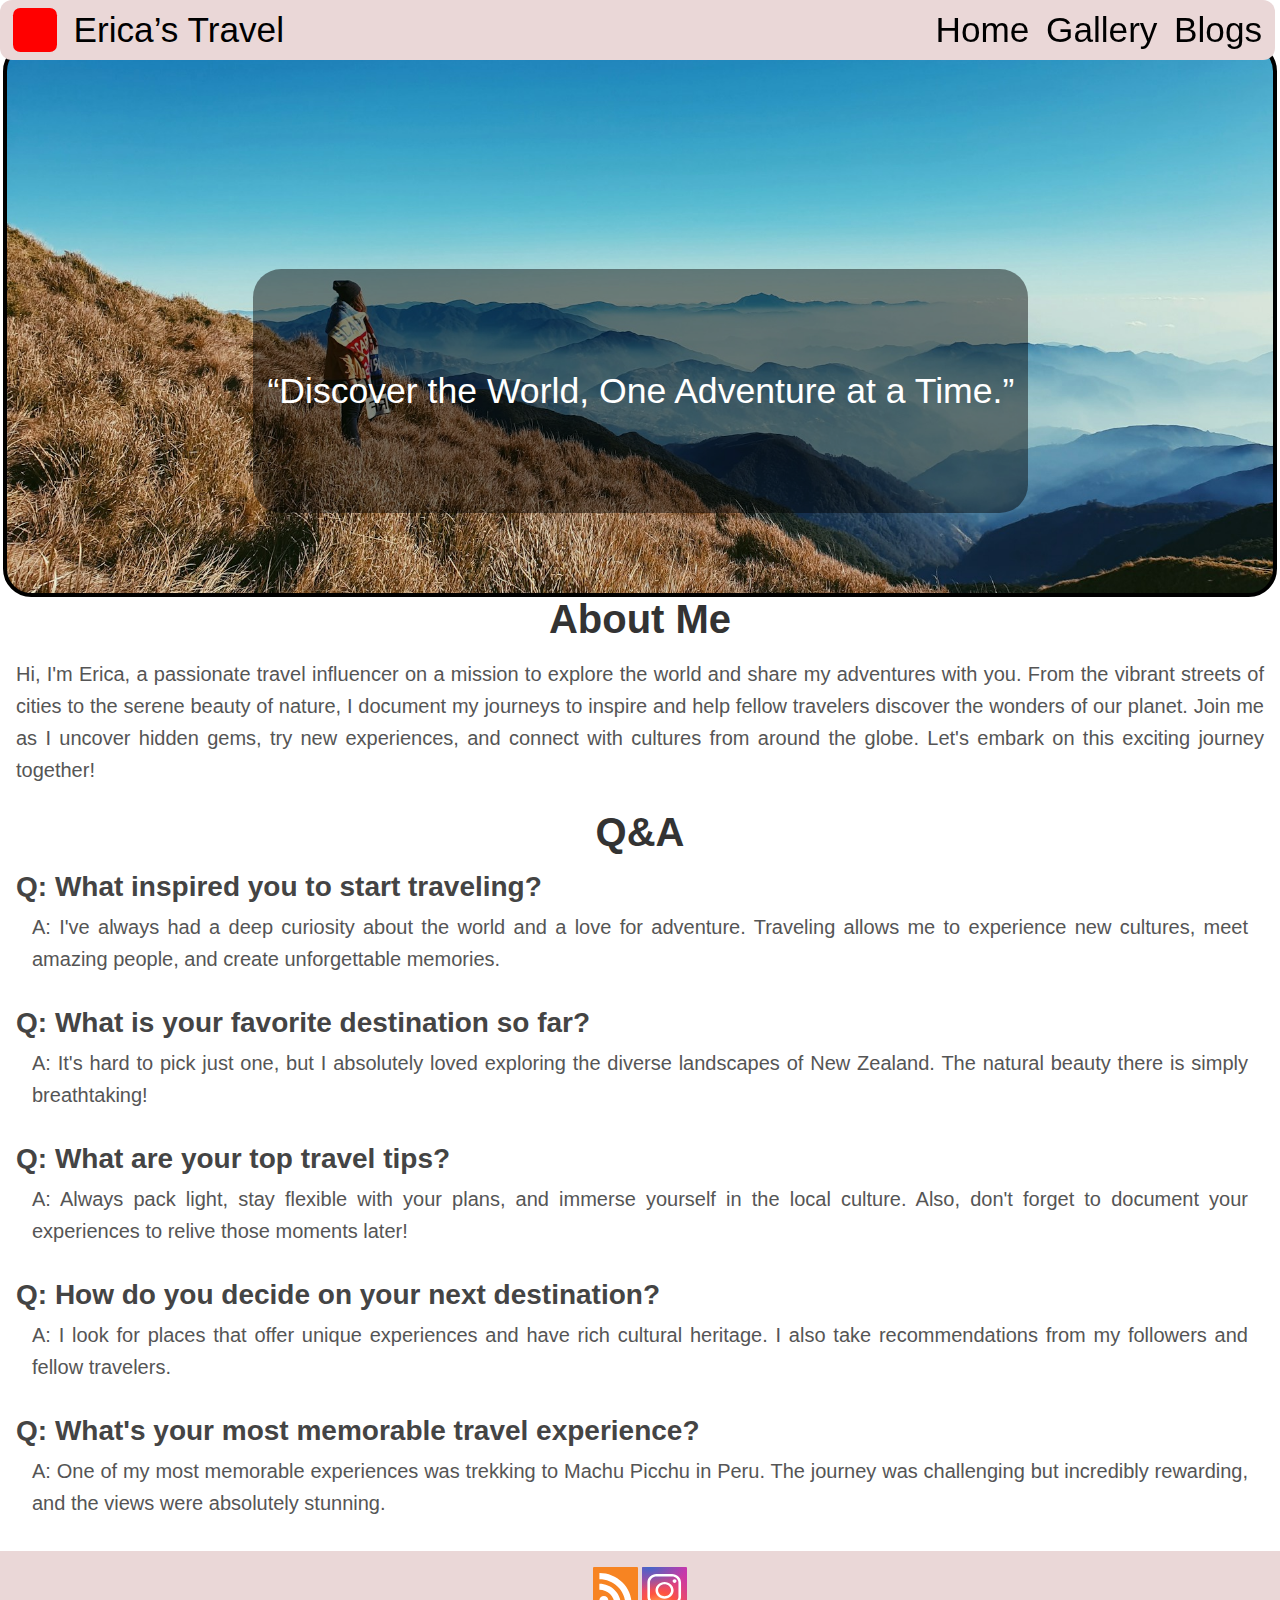
<file: index.html>
<!DOCTYPE html>
<html lang="en">

<head>
    <meta charset="UTF-8">
    <meta name="viewport" content="width=device-width, initial-scale=1.0">
    <title>Erica’s Travel</title>
    <script src="https://code.jquery.com/jquery-3.7.1.min.js"
        integrity="sha256-/JqT3SQfawRcv/BIHPThkBvs0OEvtFFmqPF/lYI/Cxo=" crossorigin="anonymous"></script>
    <link rel="stylesheet" href="./style/style.css">
    <link rel="stylesheet" href="./style/hero.css">
    <link rel="stylesheet" href="./style/index.css">
</head>

<body>
    <div class="navbar">
        <div class="left">
            <div class="icon dummy"></div>
            <div class="nav-text" style="margin-left: 1.3vw;">Erica’s Travel</div>
        </div>
        <div class="right">
            <div class="nav-text link current"><a href="./index.html">Home</a></div>
            <div class="nav-text link "><a href="./gallery.html">Gallery</a></div>
            <div class="nav-text link"><a href="./blogs.html">Blogs</a></div>
        </div>
    </div>

    <div class="hero">
        <div class="rectangle-2">
            <div class="text">“Discover the World, One Adventure at a Time.”</div>
        </div>
    </div>

    <section>
        <h1>About Me</h1>
        <p>Hi, I'm Erica, a passionate travel influencer on a mission to explore the world and share my adventures with
            you. From the vibrant streets of cities to the serene beauty of nature, I document my journeys to inspire
            and help fellow travelers discover the wonders of our planet. Join me as I uncover hidden gems, try new
            experiences, and connect with cultures from around the globe. Let's embark on this exciting journey
            together!</p>
    </section>
    <section>
        <h1>Q&A</h1>
        <div class="qa-section">
            <div class="question">
                <h2>Q: What inspired you to start traveling?</h2>
                <p>A: I've always had a deep curiosity about the world and a love for adventure. Traveling allows me to
                    experience new cultures, meet amazing people, and create unforgettable memories.</p>
            </div>
            <div class="question">
                <h2>Q: What is your favorite destination so far?</h2>
                <p>A: It's hard to pick just one, but I absolutely loved exploring the diverse landscapes of New
                    Zealand. The natural beauty there is simply breathtaking!</p>
            </div>
            <div class="question">
                <h2>Q: What are your top travel tips?</h2>
                <p>A: Always pack light, stay flexible with your plans, and immerse yourself in the local culture. Also,
                    don't forget to document your experiences to relive those moments later!</p>
            </div>
            <div class="question">
                <h2>Q: How do you decide on your next destination?</h2>
                <p>A: I look for places that offer unique experiences and have rich cultural heritage. I also take
                    recommendations from my followers and fellow travelers.</p>
            </div>
            <div class="question">
                <h2>Q: What's your most memorable travel experience?</h2>
                <p>A: One of my most memorable experiences was trekking to Machu Picchu in Peru. The journey was
                    challenging but incredibly rewarding, and the views were absolutely stunning.</p>
            </div>
        </div>
    </section>
    <footer class="footer">
        <div class="social">
            <a href="https://vincas1410.github.io/blog_index/xml/index.xml">
                <img src="./rss.svg" alt="rss" class="icon">
            </a>
            <a href="https://www.youtube.com/watch?v=Vrfw5h8jFXo&list=PLrLh0Vet5pcLmwOl9V0EkVAujChaXu6p7">
                <img src="./instagram.svg" alt="instagram" class="icon">
            </a>
        </div>
    </footer>

</body>

</html>
</file>
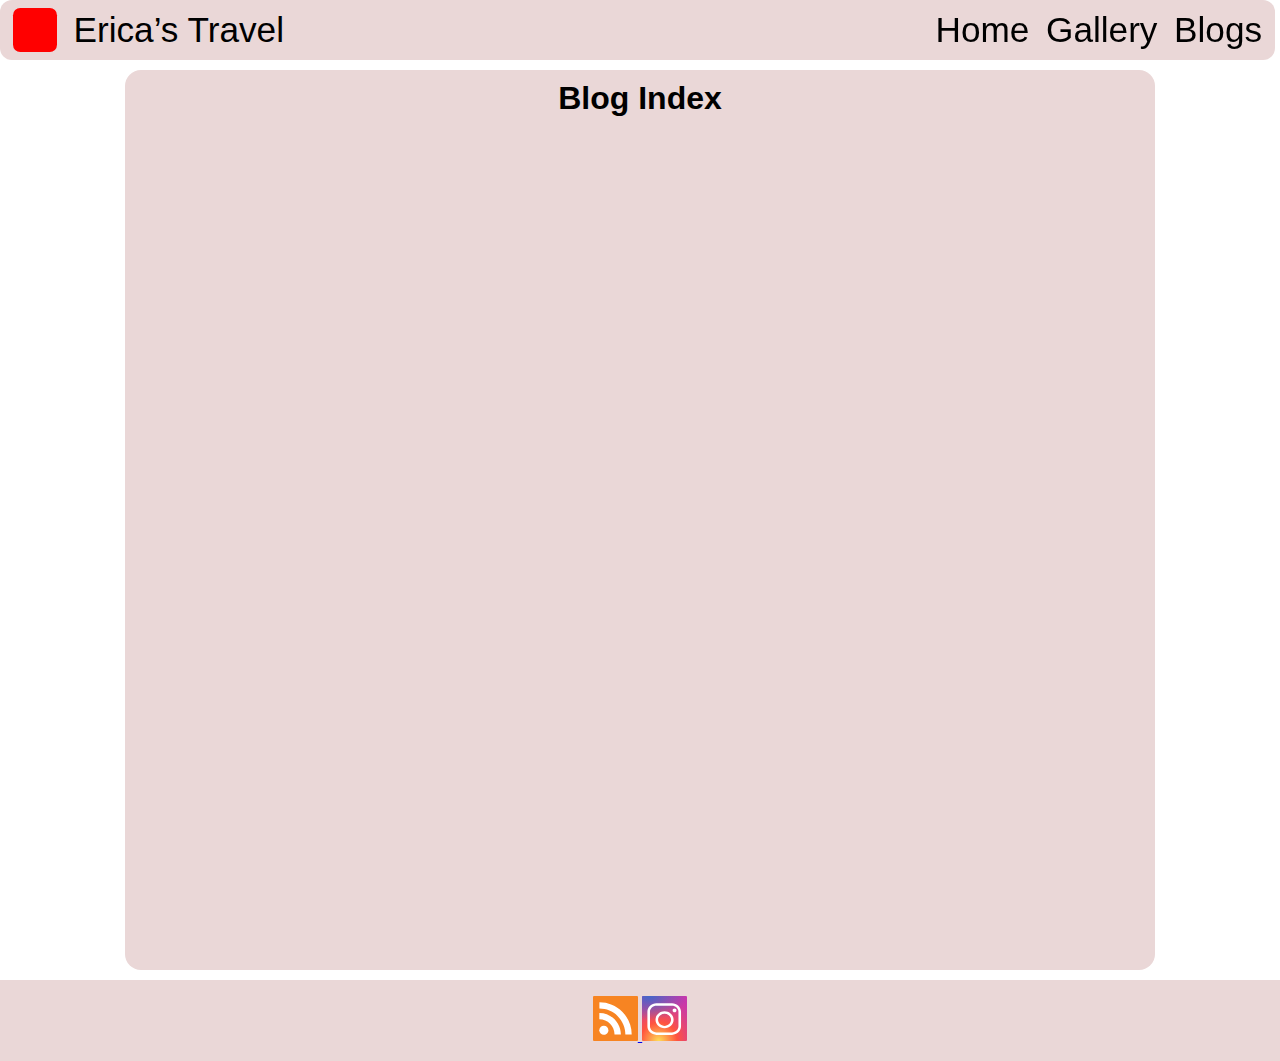
<file: blogs.html>
<!DOCTYPE html>
<html lang="en">

<head>
    <meta charset="UTF-8">
    <meta name="viewport" content="width=device-width, initial-scale=1.0">
    <title>Blog Index</title>
    <script src="https://ajax.googleapis.com/ajax/libs/jquery/3.5.1/jquery.min.js"></script>
    <link rel="stylesheet" href="./style/style.css">
    <link rel="stylesheet" href="./style/blog.css">
    <script src="main.js"></script> 
</head>

<body>
       <div class="navbar">
    <div class="left">
        <div class="icon dummy"></div>
        <div class="nav-text" style="margin-left: 1.3vw;">Erica’s Travel</div>
    </div>
    <div class="right">
        <div class="nav-text link"><a href="./index.html">Home</a></div>
        <div class="nav-text link "><a href="./gallery.html">Gallery</a></div>
        <div class="nav-text link current"><a href="./blogs.html">Blogs</a></div>
    </div>
</div>

    <div class="bloglist">
            <h1>Blog Index</h1>
            <ul id="articles"></ul>
    </div>

<footer class="footer">
    <div class="social">
        <a href="https://vincas1410.github.io/blog_index/xml/index.xml">
            <img src="./rss.svg" alt="rss" class="icon">
        </a>
        <a href="https://www.youtube.com/watch?v=Vrfw5h8jFXo&list=PLrLh0Vet5pcLmwOl9V0EkVAujChaXu6p7">
            <img src="./instagram.svg" alt="instagram" class="icon">
        </a>
    </div>
</footer>
</body>

</html>
</file>
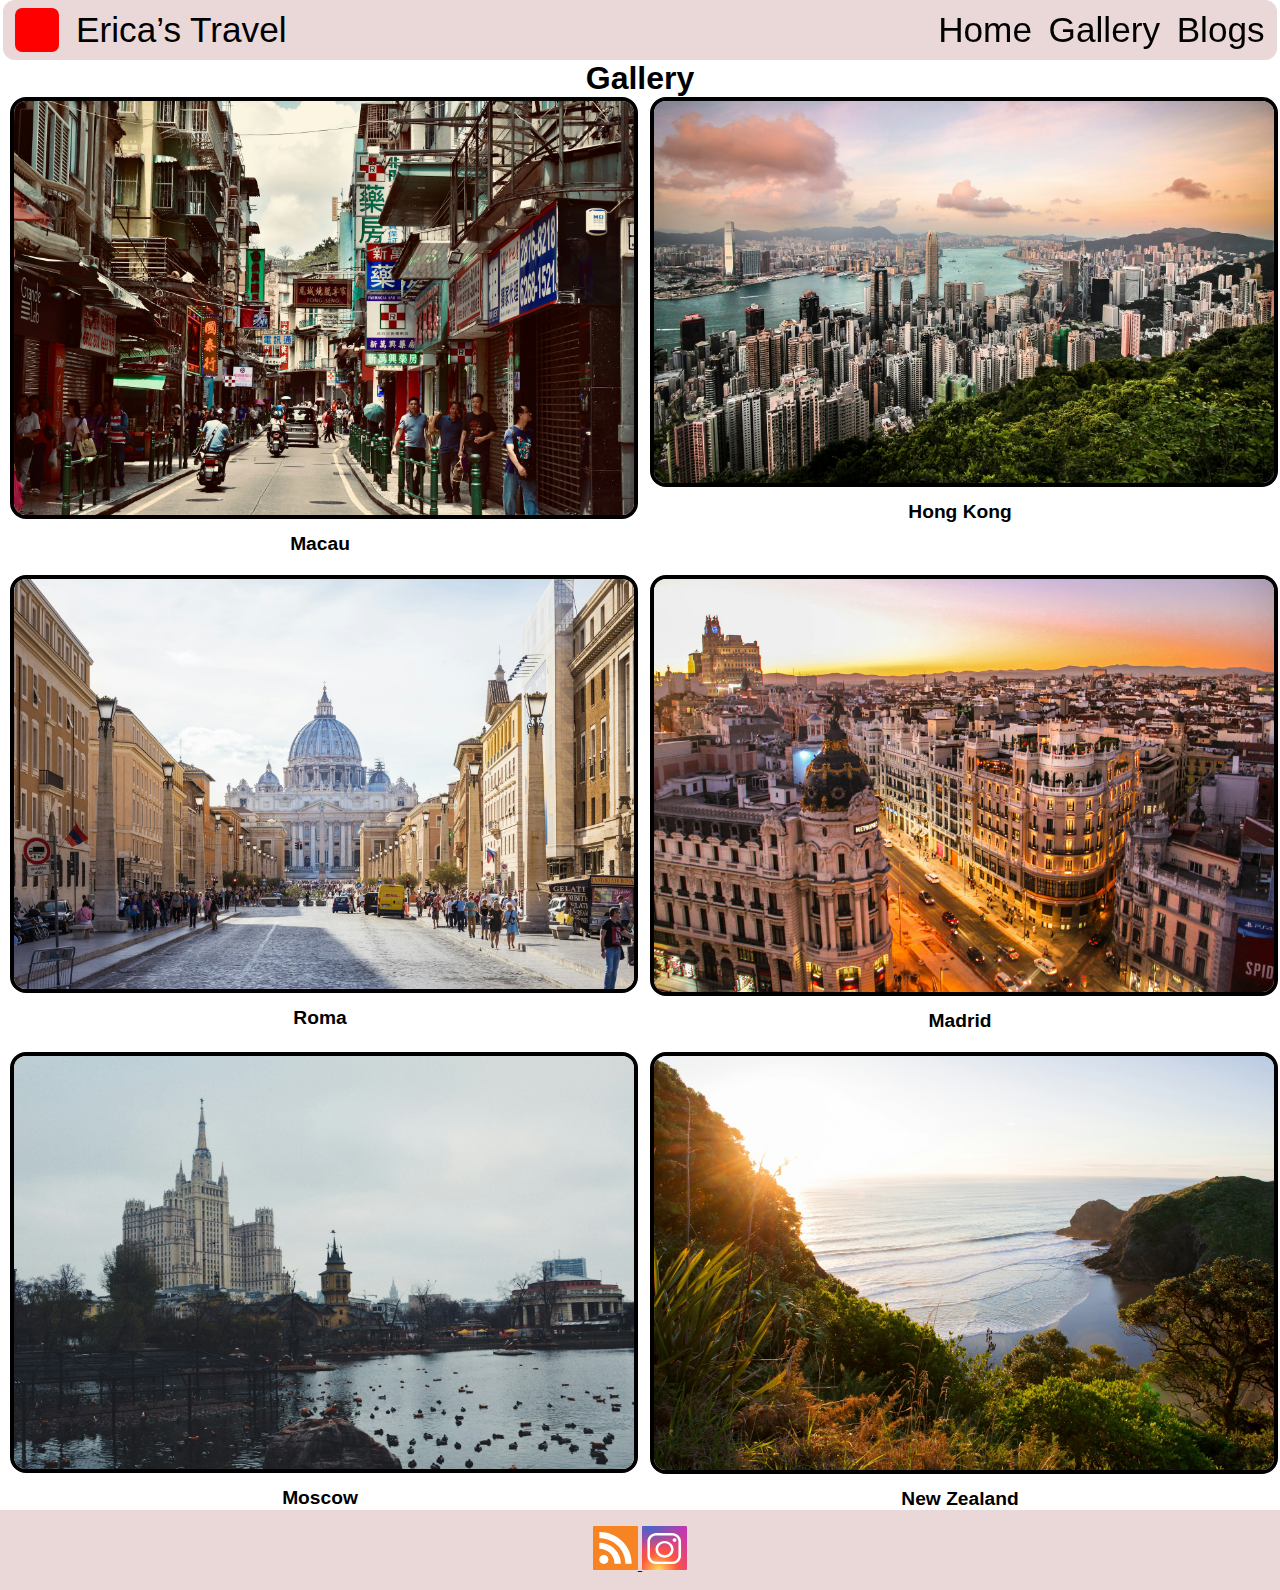
<file: gallery.html>
<!DOCTYPE html>
<html lang="en">

<head>
    <meta charset="UTF-8">
    <meta name="viewport" content="width=device-width, initial-scale=1.0">
    <title>Gallery</title>
    
    <link rel="stylesheet" href="./style/gallery.css">
    <link rel="stylesheet" href="./style/style.css">
</head>

<body>
<div class="navbar">
    <div class="left">
        <div class="icon dummy"></div>
        <div class="nav-text" style="margin-left: 1.3vw;">Erica’s Travel</div>
    </div>
    <div class="right">
        <div class="nav-text link"><a href="./index.html">Home</a></div>
        <div class="nav-text link current"><a href="./gallery.html">Gallery</a></div>
        <div class="nav-text link"><a href="./blogs.html">Blogs</a></div>
    </div>
</div>
    <h1>Gallery</h1>
    <div class="gallery">
        <div class="gallery-item">
            <img src="./images/Macau.jpg" alt="Macau">
            <p>Macau</p>
        </div>
        <div class="gallery-item">
            <img src="./images/hongkong.jpg" alt="Hong Kong">
            <p>Hong Kong</p>
        </div>
        <div class="gallery-item">
            <img src="./images/rome.jpg" alt="Roma">
            <p>Roma</p>
        </div>
        <div class="gallery-item">
            <img src="./images/madrid.jpg" alt="Madrid">
            <p>Madrid</p>
        </div>
        <div class="gallery-item">
            <img src="./images/mascow.jpg" alt="Moscow">
            <p>Moscow</p>
        </div>
        <div class="gallery-item">
            <img src="./images/new_zealand.jpg" alt="New Zealand">
            <p>New Zealand</p>
        </div>
    </div>
        <footer class="footer">
            <div class="social">
                <a href="https://vincas1410.github.io/blog_index/xml/index.xml">
                    <img src="./rss.svg" alt="rss" class="icon">
                </a>
                <a href="https://www.youtube.com/watch?v=Vrfw5h8jFXo&list=PLrLh0Vet5pcLmwOl9V0EkVAujChaXu6p7">
                    <img src="./instagram.svg" alt="instagram" class="icon">
                </a>
            </div>
        </footer>
</body>

</html>
</file>
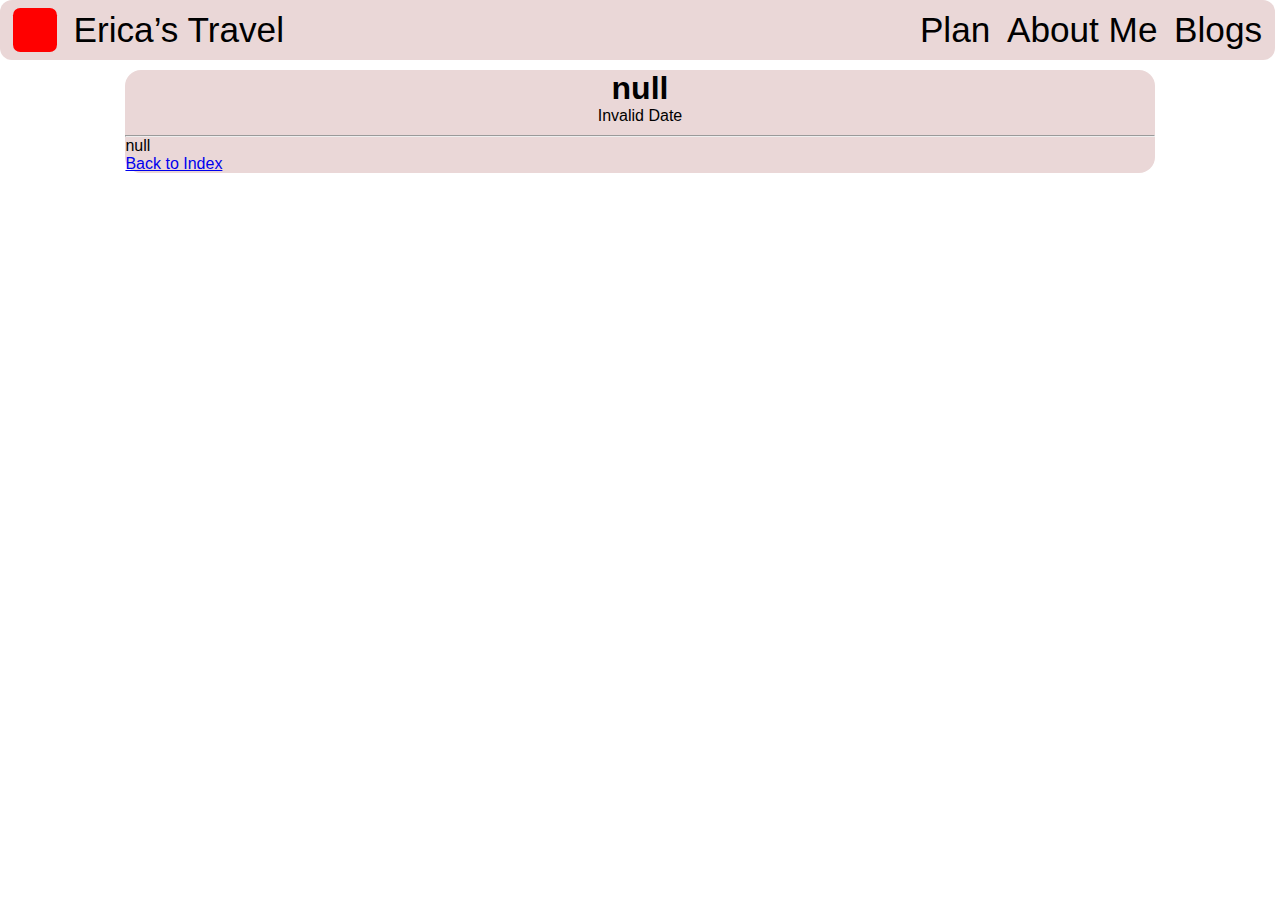
<file: showblog.html>
<!DOCTYPE html>
<html lang="en">

<head>
    <meta charset="UTF-8">
    <meta name="viewport" content="width=device-width, initial-scale=1.0">
    <title>Blog Article</title>
    <script src="https://ajax.googleapis.com/ajax/libs/jquery/3.5.1/jquery.min.js"></script>
    <link rel="stylesheet" href="./style/style.css">
    <link rel="stylesheet" href="./style/rss.css">
    <script src="main.js"></script> <!-- Link to the external JavaScript file -->
</head>

<body>
        <div class="navbar">
            <div class="left">
                <div class="icon dummy"></div>
                <div class="nav-text" style="margin-left: 1.3vw;">Erica’s Travel</div>
            </div>
            <div class="right">
                <div class="nav-text link">Plan</div>
                <div class="nav-text link">About Me</div>
                <div class="nav-text link">Blogs</div>
            </div>
        </div>
    <div class="blog">
            <h1 id="articleTitle"></h1>
            <p id="articleDate"></p>
            <hr>
            <div id="articleBody"></div>
            <a href="./blogs.html">Back to Index</a>
    </div>

</body>

</html>
</file>
<file: style/style.css>
* {
    margin: 0;
    padding: 0;
}

body {
    font-family: Arial, sans-serif;
}

.navbar {
    position: sticky;
    top: 0;
    margin: 0;
    padding: 0;
    width: 99.6vw;
    height: 6.7vh;
    background: #EAD7D7;
    border-radius: 12px;
    display: flex;
    align-items: center;
    justify-content: space-between;
    box-sizing: border-box;
    padding: 0 1vw;
    z-index: 1000;
}

.icon {
    min-width: 4.9vh;
    min-height: 4.9vh;
    max-width: 3.47vw;
    max-height: 3.47vw;
}

.social .icon {
    border-radius: 1px;
}

.dummy {
    background: #FF0000;
    border-radius: 0.8vh;
}

.nav-text {
    font-family: 'Inter', sans-serif;
    font-weight: 400;
    font-size: 3.91vh;
    color: #000000;
    line-height: 1.2;
    text-align: center;
}

.link {
    margin-left: 1.3vw;
    position: relative;
}

.link a {
    text-decoration: none;
    color: black;
    position: relative;
}

.link a::after {
    content: '';
    position: absolute;
    width: 0;
    height: 2px;
    display: block;
    margin-top: 5px;
    right: 0;
    background: black;
    transition: width 0.3s ease, right 0.3s ease;
}

.link a:hover::after {
    width: 100%;
    right: 0;
}

.link .current::after {
    width: 100%;
}

.link .current:hover::after {
    width: 0;
}

.left,
.right {
    display: flex;
    align-items: center;
}

.right {
    margin-left: auto;
}

footer {
    width: 100%;
    background: #EAD7D7;
    padding: 1rem 0;
    text-align: center;
}
</file>
<file: style/hero.css>
body,
html {
    height: 100%;
}
.hero {
    margin-top: 4.8vh;
    display: flex;
    justify-content: center;
    align-items: center;
    width: 99.6%;
    height: 61.5%;
    margin-left: auto;
    margin-right: auto;
    border: 0.5vh solid rgba(0, 0, 0, 1);
    border-radius: calc(1.11vw + 1.56vh);
    background: url("../images/mounting.jpg");
    box-sizing: border-box;
    overflow: hidden;
    background-size: cover;
    background-position: center;
    background-repeat: no-repeat;
}

.rectangle-2,
.rectangle-3 {
    display: flex;
    align-items: center;
    justify-content: center;
    background: rgba(0, 0, 0, 0.59);
    border-radius: calc(1.11vw + 1.56vh);
    margin: 1rem 0;
}

.rectangle-2 {
    width: 60.56%;
    height: 27.15%;
    background: rgba(0, 0, 0, 0.45);
    position: absolute;
    top: 28.10%;
    left: 19.79%;
    right: 19.38%;
    bottom: 35.56%;
}

.text {
    font-size: 2.78vw;
    line-height: 3.33vw;
    text-align: center;
    color: #FFFFFF;
    margin: 1rem 0;
}
</file>
<file: style/index.css>
.navbar{
    position: fixed;
}
section h1 {
    font-size: 2.5rem;
    margin-bottom: 1rem;
    color: #333;
    text-align: center;
}

section p,
.qa-section p {
    font-size: 1.25rem;
    color: #555;
    line-height: 1.6;
    margin-bottom: 1.5rem;
    text-align: justify;
    padding: 0 1rem;
} 

 .qa-section .question {
    margin-bottom: 2rem;
    padding: 0 1rem;
}

.qa-section h2 {
    font-size: 1.75rem;
    color: #444;
    margin-bottom: 0.5rem;
}
</file>
<file: style/blog.css>
.bloglist {
    background: #EAD7D7;
    width: 80.4vw;
    /* height: 77.4vh; */
    height: 100vh;
    margin-bottom: 10px;
    margin-top: 10px;
    margin-left: auto;
    margin-right: auto;
    border-radius: 16px;
}
.bloglist h1{
    text-align: center;
    padding-top: 10px;
}
.bloglist ul {
    list-style-position: inside;
    padding-left: 10px;
    padding-top: 15px;
    font-size: 20px;
}

.formatted-date{
    color: #888;
}
</file>
<file: style/gallery.css>
body {
    font-family: Arial, sans-serif;
    display: flex;
    flex-direction: column;
    align-items: center;
}
.gallery {
    display: flex;
    flex-wrap: wrap;
    justify-content: center;
    gap: 20px;
}
.gallery-item {
    width: calc(50% - 20px);
    text-align: center;
}
.gallery-item img {
    width: 100%;
    height: auto;
    border-radius: 16px;
        border: 0.5vh solid rgba(0, 0, 0, 1);

}
.gallery-item p {
    margin-top: 10px;
    font-size: 1.2em;
    font-weight: bold;
}
</file>
<file: style/rss.css>
* {
    padding: 0;
    margin: 0;
}

#articleDate,
h1 {
    text-align: center;
}

.blog {
    background: #EAD7D7;
    width: 80.4vw;
    height: auto;
    margin-bottom: 10px;
    margin-top: 10px;
    margin-left: auto;
    margin-right: auto;
    border-radius: 16px;
}

#articleDate {
    padding-bottom: 10px;
}

h2+p {
    padding-left: 20px;
}

img {
    max-width: 57.2vw;
    max-height: 44.3vh;
    width: auto;
    padding-left: 20px;
    height: auto;
    display: block;
}
</file>
